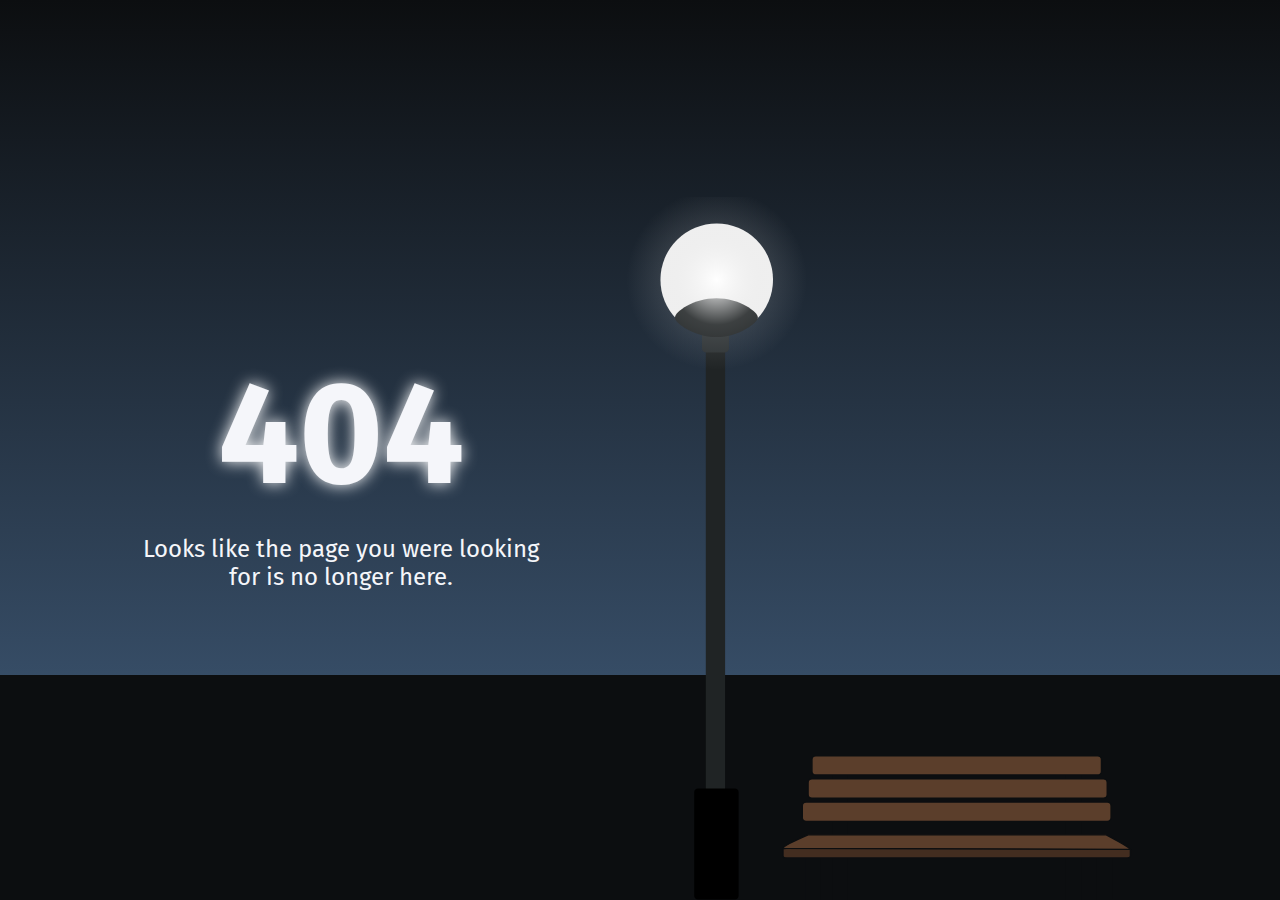
<file: page-error.html>
<!DOCTYPE html>
<html>
	<head>
		<title>404 Not Foud</title>
  <meta name="description" content="Error Page Not Full">
  <meta name="keywords" content="Library,my.js,myJS,myjs,shin,nguyenthanh,home,JavaScript">
  <meta name="author" content="Shin">
	<meta name=viewport content='width=device-width, initial-scale=1.0, user-scalable=no' charset=utf-8 />
	</head>
	<body>
<div class="background">
	<div class="ground"></div>
</div>
<div class="container">
	<div class="left-section">
		<div class="inner-content">
			<h1 class="heading">404</h1>
			<p class="subheading">Looks like the page you were looking for is no longer here.</p>
		</div>
	</div>
	<div class="right-section">
		<svg class="svgimg" xmlns="http://www.w3.org/2000/svg" viewBox="51.5 -15.288 385 505.565">
        <g class="bench-legs">
          <path d="M202.778,391.666h11.111v98.611h-11.111V391.666z M370.833,390.277h11.111v100h-11.111V390.277z M183.333,456.944h11.111
          v33.333h-11.111V456.944z M393.056,456.944h11.111v33.333h-11.111V456.944z" />
        </g>
        <g class="top-bench">
          <path d="M396.527,397.917c0,1.534-1.243,2.777-2.777,2.777H190.972c-1.534,0-2.778-1.243-2.778-2.777v-8.333
          c0-1.535,1.244-2.778,2.778-2.778H393.75c1.534,0,2.777,1.243,2.777,2.778V397.917z M400.694,414.583
          c0,1.534-1.243,2.778-2.777,2.778H188.194c-1.534,0-2.778-1.244-2.778-2.778v-8.333c0-1.534,1.244-2.777,2.778-2.777h209.723
          c1.534,0,2.777,1.243,2.777,2.777V414.583z M403.473,431.25c0,1.534-1.244,2.777-2.778,2.777H184.028
          c-1.534,0-2.778-1.243-2.778-2.777v-8.333c0-1.534,1.244-2.778,2.778-2.778h216.667c1.534,0,2.778,1.244,2.778,2.778V431.25z"
          />
        </g>
        <g class="bottom-bench">
          <path d="M417.361,459.027c0,0.769-1.244,1.39-2.778,1.39H170.139c-1.533,0-2.777-0.621-2.777-1.39v-4.86
          c0-0.769,1.244-0.694,2.777-0.694h244.444c1.534,0,2.778-0.074,2.778,0.694V459.027z" />
          <path d="M185.417,443.75H400c0,0,18.143,9.721,17.361,10.417l-250-0.696C167.303,451.65,185.417,443.75,185.417,443.75z" />
        </g>
        <g id="lamp">
          <path class="lamp-details" d="M125.694,421.997c0,1.257-0.73,3.697-1.633,3.697H113.44c-0.903,0-1.633-2.44-1.633-3.697V84.917
          c0-1.257,0.73-2.278,1.633-2.278h10.621c0.903,0,1.633,1.02,1.633,2.278V421.997z"
          />
          <path class="lamp-accent" d="M128.472,93.75c0,1.534-1.244,2.778-2.778,2.778h-13.889c-1.534,0-2.778-1.244-2.778-2.778V79.861
          c0-1.534,1.244-2.778,2.778-2.778h13.889c1.534,0,2.778,1.244,2.778,2.778V93.75z" />
          
          <circle class="lamp-light" cx="119.676" cy="44.22" r="40.51" />
          <path class="lamp-details" d="M149.306,71.528c0,3.242-13.37,13.889-29.861,13.889S89.583,75.232,89.583,71.528c0-4.166,13.369-13.889,29.861-13.889
          S149.306,67.362,149.306,71.528z"/>
          <radialGradient class="light-gradient" id="SVGID_1_" cx="119.676" cy="44.22" r="65" gradientUnits="userSpaceOnUse">
            <stop  offset="0%" style="stop-color:#FFFFFF; stop-opacity: 1"/>
            <stop  offset="50%" style="stop-color:#EDEDED; stop-opacity: 0.5">
              <animate attributeName="stop-opacity" values="0.0; 0.5; 0.0" dur="5000ms" repeatCount="indefinite"></animate>
            </stop>
            <stop  offset="100%" style="stop-color:#EDEDED; stop-opacity: 0"/>
          </radialGradient>
          <circle class="lamp-light__glow" fill="url(#SVGID_1_)" cx="119.676" cy="44.22" r="65"/>
          <path class="lamp-bottom" d="M135.417,487.781c0,1.378-1.244,2.496-2.778,2.496H106.25c-1.534,0-2.778-1.118-2.778-2.496v-74.869
          c0-1.378,1.244-2.495,2.778-2.495h26.389c1.534,0,2.778,1.117,2.778,2.495V487.781z" />
        </g>
      </svg>
	</div>
</div>
<style>
@import url("https://fonts.googleapis.com/css?family=Fira+Sans");
/*Variables */
.left-section .inner-content {
  position: absolute;
  top: 50%;
  -webkit-transform: translateY(-50%);
      -ms-transform: translateY(-50%);
          transform: translateY(-50%);
}

* {
  -webkit-box-sizing: border-box;
          box-sizing: border-box;
}

html, body {
  margin: 0;
  padding: 0;
}

body {
  font-family: "Fira Sans", sans-serif;
  color: #f5f6fa;
}

.background {
  position: absolute;
  top: 0;
  left: 0;
  width: 100%;
  height: 100vh;
  background: -webkit-gradient(linear, left top, left bottom, from(#0C0E10), to(#446182));
  background: -o-linear-gradient(#0C0E10, #446182);
  background: linear-gradient(#0C0E10, #446182);
}
.background .ground {
  position: absolute;
  bottom: 0;
  width: 100%;
  height: 25vh;
  background: #0C0E10;
}
@media (max-width: 770px) {
  .background .ground {
    height: 0vh;
  }
}

.container {
  position: relative;
  margin: 0 auto;
  width: 85%;
  height: 100vh;
  display: -webkit-box;
  display: -ms-flexbox;
  display: flex;
  -webkit-box-orient: horizontal;
  -webkit-box-direction: normal;
      -ms-flex-direction: row;
          flex-direction: row;
  -ms-flex-pack: distribute;
      justify-content: space-around;
}
@media (max-width: 770px) {
  .container {
    -webkit-box-orient: vertical;
    -webkit-box-direction: normal;
        -ms-flex-direction: column;
            flex-direction: column;
    padding-bottom: 0vh;
  }
}

.left-section, .right-section {
  position: relative;
}

.left-section {
  width: 40%;
}
@media (max-width: 770px) {
  .left-section {
    width: 100%;
    height: 40%;
    position: absolute;
    top: 0;
  }
}
@media (max-width: 770px) {
  .left-section .inner-content {
    position: relative;
    padding: 1rem 0;
  }
}

.heading {
  text-align: center;
  font-size: 9em;
  line-height: 1.3em;
  margin: 2rem 0 0.5rem 0;
  padding: 0;
  text-shadow: 0 0 1rem #fefefe;
}
@media (max-width: 770px) {
  .heading {
    font-size: 7em;
    line-height: 1.15;
    margin: 0;
  }
}

.subheading {
  text-align: center;
  max-width: 480px;
  font-size: 1.5em;
  line-height: 1.15em;
  padding: 0 1rem;
  margin: 0 auto;
}
@media (max-width: 770px) {
  .subheading {
    font-size: 1.3em;
    line-height: 1.15;
    max-width: 100%;
  }
}

.right-section {
  width: 50%;
}
@media (max-width: 770px) {
  .right-section {
    width: 100%;
    height: 60%;
    position: absolute;
    bottom: 0;
  }
}

.svgimg {
  position: absolute;
  bottom: 0;
  padding-top: 10vh;
  padding-left: 1vh;
  max-width: 100%;
  max-height: 100%;
}
@media (max-width: 770px) {
  .svgimg {
    padding: 0;
  }
}
.svgimg .bench-legs {
  fill: #0C0E10;
}
.svgimg .top-bench, .svgimg .bottom-bench {
  stroke: #0C0E10;
  stroke-width: 1px;
  fill: #5B3E2B;
}
.svgimg .bottom-bench path:nth-child(1) {
  fill: #432d20;
}
.svgimg .lamp-details {
  fill: #202425;
}
.svgimg .lamp-accent {
  fill: #2c3133;
}
.svgimg .lamp-bottom {
  fill: linear-gradient(#202425, #0C0E10);
}
.svgimg .lamp-light {
  fill: #EFEFEF;
}

@-webkit-keyframes glow {
  0% {
    text-shadow: 0 0 1rem #fefefe;
  }
  50% {
    text-shadow: 0 0 1.85rem #ededed;
  }
  100% {
    text-shadow: 0 0 1rem #fefefe;
  }
}

@keyframes glow {
  0% {
    text-shadow: 0 0 1rem #fefefe;
  }
  50% {
    text-shadow: 0 0 1.85rem #ededed;
  }
  100% {
    text-shadow: 0 0 1rem #fefefe;
  }
}
</style>
<script>
var index = window.location.href.match(/\?status=(\d+)/)

var code = index !== null ? index[1] : "404"

var errorEN = {
	"400": "The request is incorrect or has been corrupted, the server did not understand.",
	"401": "Unauthorized access is denied due to invalid credentials.",
	"403": "Forbidden: Access is denied.",
	"404": "Looks like the page you were looking for is no longer here.",
	"500": "There was a problem with the website or server under maintenance."
}
var errorVI = {
    "400": "Yêu cầu không chính xác hoặc đã bị hỏng, máy chủ không hiểu.",
	"401": "Truy cập trái phép bị từ chối do thông tin không hợp lệ.",
	"403": "Cấm: Truy cập bị từ chối.",
	"404": "Có vẻ như trang bạn đang tìm kiếm không còn ở đây nữa.",
	"500": "Đã xảy ra sự cố với trang web hoặc máy chủ đang bảo trì."
}

function _ (e) {
    return document.getElementsByClassName(e)
}
var lang = window.navigator.language.slice(0, 2)

var title = {
	400: "Bad Request",
	401: "Unauthorized error",
	403: "Forbidden Error",
	404: "Not Foud",
	500: "Internal Server Error"
}

_("heading")[0].innerText = code
_("subheading")[0].innerText = (lang === "vi" ? errorVI : errorEN)[code]
document.title = [code, title[code]].join(" ")

</script>
	</body>
</html>
</file>
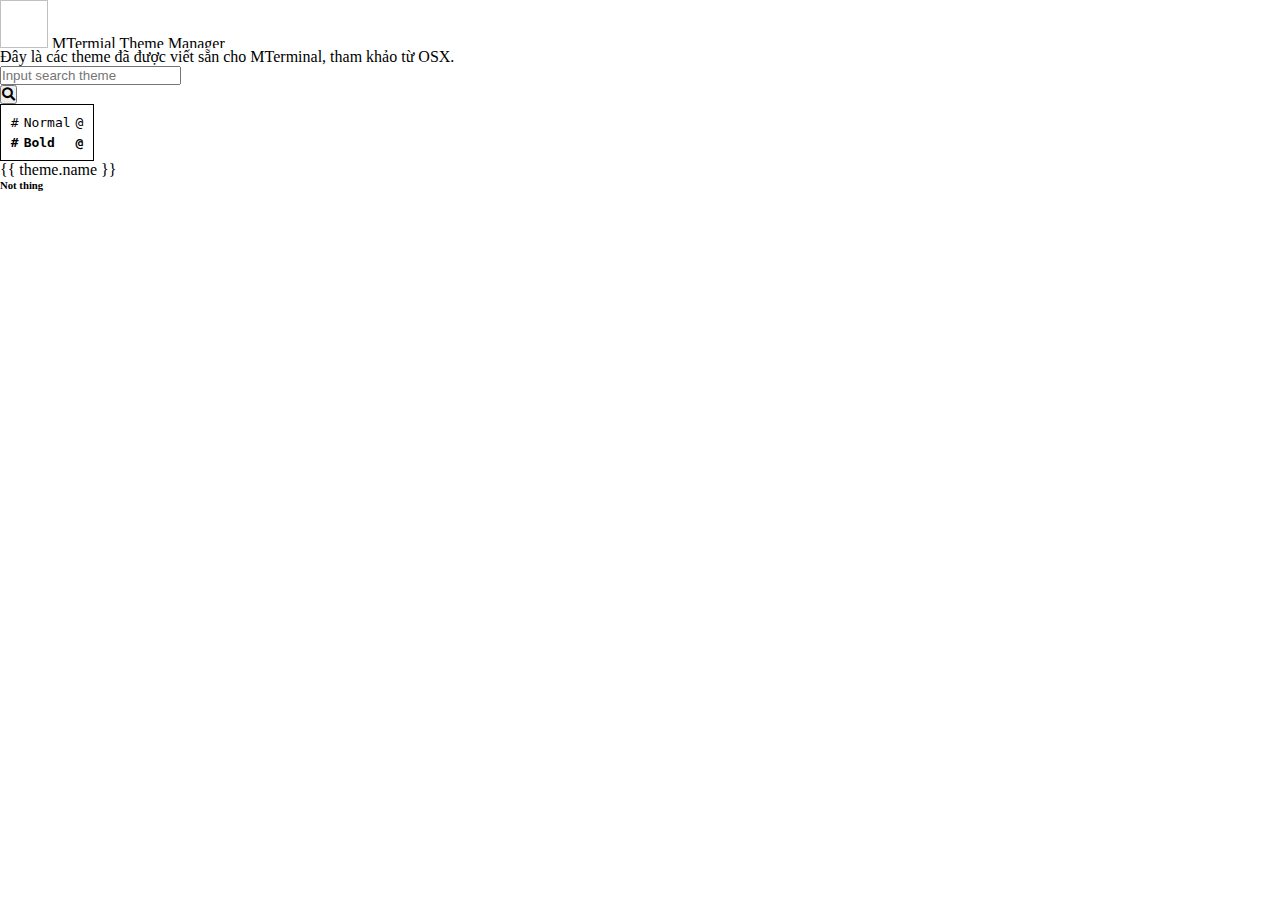
<file: tools/mterminal-theme/theme.html>
<!DOCTYPE html>
<html>
	<head>
		<title>MTermial Theme Manager</title>

<meta property="og:title" content="MTerminal Themes MacOS">
<meta property="og:image" content="https://nguyenthanh1995.github.io/icons/terminal-noise.png">
<meta property="og:url" content="https://nguyenthanh1995.github.io/tools/mterminal-theme/theme.html">
<meta property="og:site_name" content="MTerminal Theme Manager" />
<meta property="og:description" content="Theme Manager Custom for MTerminal iOS by Nguyen Thanh (shin-dev) " />
<meta property="description" content="Theme Manager Custom for MTerminal iOS by Nguyen Thanh (shin-dev) " /> 
<meta name="description" content="Theme Manager Custom for MTerminal iOS by Nguyen Thanh (shin-dev)" /> 
<meta name="keywords" content="Jailbreak, nguyenthanh, repo, tools, hacker, mterminal theme manager" />
<meta property="article:tag" content="MTerminal Theme Manager by Nguyen Thanh (shin-dev)" />
<meta property="og:type" content="website">

	<script src=https://nguyenthanh1995.github.io/lib/vue.min.js></script>
	<script src=https://nguyenthanh1995.github.io/my.js></script>
	<link rel=stylesheet href=https://nguyenthanh1995.github.io/lib/bootstrap.min.css></link>
	<link rel=stylesheet href=/css/apply.css></link> 
	<link rel=stylesheet href=https://cdnjs.cloudflare.com/ajax/libs/font-awesome/5.11.2/css/all.min.css></link>
	<meta charset=utf-8 name=viewport content='width=device-width, user-scalable=no, initial-scale=1.0'/>
<script src="https://nguyenthanh1995.github.io/lib/jscolor.js"></script>
	</head>
	<body>
	<div id=header-page></div>
<script>
my("#header-page").load("/header.template", function () {
    my("#header-page").find("#tools").addClass("active")
    my("#header-page").find("#mterminal-theme-manager").addClass("active") 
})
</script>

	<section class=header>
			<img class="img-thumbnail icon-terminal mx-3">
			<span class="text-header h6 over-x-auto">MTermial Theme Manager</span>
		</section>
		<div class=container>
			<div class=row>
				<div class=col-12>
					<span class="small text-secondary">Đây là các theme đã được viết sẵn cho MTerminal, tham khảo từ OSX.</span>
				</div>
				<div class=col-12>
					<div class="input-group input-group-sm">
						<input class="form-control" @input="search(600)" placeholder="Input search theme" v-model=keyword />
						<div class=input-group-append>
							<button class="btn btn-primary icon-search" @click="search(0)"><i class="fa fa-search"></i></button>
						</div>
					</div>
				</div>
			</div>
			<transition-group tag=div class=row name=render-theme>
				<div class="col-sm-12 col-6 col-xl-4 col-lg-3 mt-3" v-for="(theme, key) in themes" v-if="theme.show !== false" :key="'_' + key + theme.name">
					<table cellspacing=5 cellpadding=0 :style="{color: '#' + theme.fgDefault, background: '#' + theme.bgDefault}">
						<tr>
							<td :style="{background: '#' + theme.bgCursor, color: '#' + theme.fgCursor}">
								#
							</td>
							<td>
								Normal
							</td>
							<td v-for="i in 8" :style="{color: '#' + theme.palette[i - 1]}">
								@
							</td>
						</tr>
						<tr class=text-bold>
							<td :style="{background: '#' + theme.bgCursor, color: '#' + theme.fgCursor}">
								#
							</td>
							<td>
								Bold
							</td>
							<td v-for="i in 8" :style="{color: '#' + theme.palette[i - 1 + 8]}">
								@
							</td>
						</tr>
					</table>
					<a target=_blank class="text-center small d-block" :href=dataToURI(theme)>{{ theme.name }}</a>
				</div>
				<div class=col-12 v-if=isNothing()>
					<h6 class="text-center text-secondary my-3">
						Not thing
					</h6>
				</div>
			</transition-group>
		</div>
		<style>
* {
	margin: 0;
	padding: 0;
}
.icon-terminal {
	width: 3em;;
	height: 3em;
	background-image: url(https://nguyenthanh1995.github.io/icons/terminal.png);
	background-size: 100% 100%;
}
.text-header {
	vertical-align: middle;
	line-height: 1;
}
.header {
	overflow: hidden;
	height: 3em;
}
table {
	font-family: monospace;
	border: 1px solid black;
	padding: .3rem;
}
.text-bold {
	font-weight: bold;
}
.container {
	overflow: hidden;/* muahahahaha */
}
a:active {
	color: #000000;
}

/*
 == nút xổ xuống

.icon-search:before {
  background-image: url('https://res.cloudinary.com/dt9b7pad3/image/upload/v1502810110/angle-down-dark_dkyopo.png');
  background-size: 100% 100%;
  width: 2em;
  height: 2em;
  con
}
*/

.render-theme-enter-active,
.render-theme-leave-active {
	-webkit-transition: all .5s linear;
	-o-transition: all .5s linear;
	transition: all .5s linear;
}
.render-theme-enter,
.render-theme-leave-to {
	opacity: 0;
	-webkit-transform: translateX(60%);
		-ms-transform: translateX(60%);
			transform: translateX(60%);
}
.render-theme-move {
	-webkit-transition: all .3s linear;
	-o-transition: all .3s linear;
	transition: all .3s linear;
}

		</style>
		<script>
var themes = JSON.parse(my.getText("https://dl.dropboxusercontent.com/s/q10nclnknzz1udi/theme-terminal.json?dl=1"))
.sort(function (a, b) {
	return a.name.toUpperCase().charCodeAt(0) - b.name.toUpperCase().charCodeAt(0)
})

new Vue({
	el: ".container",
	data: {
		themes: themes,
		keyword: ""
	},
	methods: {
		dataToURI: function (e) {
			var param = {
				palette: e.palette.join(','),
				 bgColor: e.bgDefault,
				fgColor: e.fgDefault,
				fgBoldColor: e.fgBold,
				bgCursorColor: e.bgCursor,
				fgCursorColor: e.fgCursor
			}
			var data = []
			for (var key in param)
				data.push(
					(key + "=" + param[key]).replace(/\s/g, "")
				)
				
			return "mterminal://?" + data.join("&")
		},
		search: function (val) {
			search(this.keyword, this, val)
		},
		isNothing: function () {
			return !this
			 .themes
			 .some(function (e) {
				 return e.show !== false
			 })
		}
	}
})

!function (global) {
	var to, rx
	function noSpace (str) {
		return str.replace(/ /g, "")
	}
	global.search = function search (val, vue, delay) {
		global.clearTimeout(to)
		to = setTimeout(function () {
			rx = new RegExp(
				noSpace(
					my.strips(val)
				), 'i'
			)
			vue.themes.map(function (e) {
				Vue.set(e, "show", !!noSpace(e.name).match(rx))
			})
		}, delay)
	}
}(this)
		</script>
	</body>
</html>
</file>
